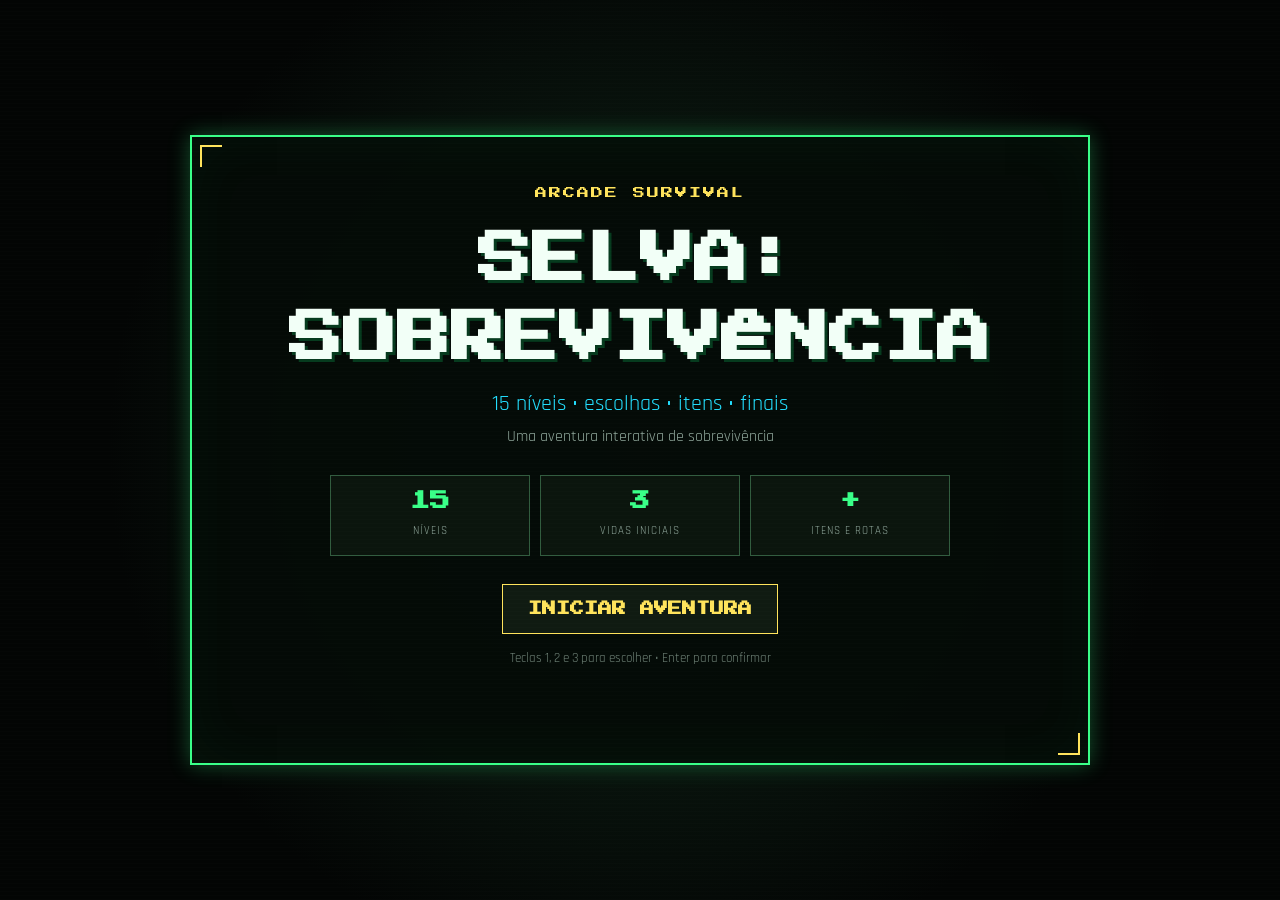
<file: SELVA_SOBREVIVENCIA/SELVA_SOBREVIVENCIA_CORRETO/index.html>
<!DOCTYPE html>
<html lang="pt-BR">
<head>
  <meta charset="UTF-8">
  <meta name="viewport" content="width=device-width, initial-scale=1.0">
  <meta name="theme-color" content="#050706">
  <meta name="description" content="Selva: Sobrevivência — aventura interativa em 15 níveis.">
  <title>SELVA: SOBREVIVÊNCIA</title>
  <link rel="stylesheet" href="./style.css">
</head>
<body>
  <div class="crt-overlay" aria-hidden="true"></div>

  <section id="tela-inicio" aria-label="Tela inicial">
    <div class="arcade-card start-card">
      <div class="arcade-kicker">ARCADE SURVIVAL</div>
      <h1 id="titulo-abertura" class="pixel-title">SELVA: SOBREVIVÊNCIA</h1>
      <p id="subtitulo-abertura">15 níveis • escolhas • itens • finais</p>
      <p id="autor-abertura">Uma aventura interativa de sobrevivência</p>

      <div class="start-info">
        <div><strong>15</strong><span>NÍVEIS</span></div>
        <div><strong>3</strong><span>VIDAS INICIAIS</span></div>
        <div><strong>+</strong><span>ITENS E ROTAS</span></div>
      </div>

      <button id="botao-iniciar" class="arcade-button primary" type="button">INICIAR AVENTURA</button>
      <p class="dica">Teclas 1, 2 e 3 para escolher • Enter para confirmar</p>
      <p id="mensagem-save" class="save-message" aria-live="polite"></p>
    </div>
  </section>

  <main id="jogo">
    <header class="topbar">
      <div class="game-title">SELVA.EXE</div>
      <div class="level-readout"><span id="progresso-texto">NÍVEL 01 / 15</span></div>
      <div class="top-actions">
        <button id="botao-som" class="hud-button" type="button" aria-label="Alternar som">SOM: ON</button>
        <button id="botao-salvar" class="hud-button" type="button">SALVAR</button>
      </div>
      <div class="progress" aria-label="Progresso da aventura">
        <div id="barra-progresso"></div>
      </div>
    </header>

    <div class="content">
      <section class="media-panel" aria-label="Registro visual da fase atual">
        <div class="media-label">REGISTRO VISUAL // SELVA</div>
        <div class="media-frame">
          <video id="video-cena" class="scene-video" controls playsinline muted preload="metadata" aria-label="Vídeo do nível 1" loop></video>
          <img id="imagem-cena" src="./assets/imagens/nivel_02.png" alt="Imagem do nível atual">
          <div id="loading-image" class="image-loading" aria-hidden="true">CARREGANDO CENA...</div>
        </div>
        <div class="media-footer">
          <span id="nivel-media">NÍVEL 01</span>
          <span id="status-cena">CENA ATIVA</span>
        </div>
      </section>

      <section id="painel-cena" class="story-panel" aria-live="polite">
        <div class="scene-head">
          <div>
            <span class="scene-kicker">OBJETIVO ATUAL</span>
            <h2 id="titulo-cena">NÍVEL 01 // O BURACO NA SELVA</h2>
          </div>
          <div class="badge">ATIVO</div>
        </div>

        <div id="texto-cena" class="story-text">Preparando aventura...</div>

        <div class="status">
          <div class="status-box">
            <span class="status-label">Vida</span>
            <span id="vida" class="life-bar" aria-label="Vida atual"></span>
            <span id="vida-num" class="small-value">3/5</span>
          </div>
          <div class="status-box">
            <span class="status-label">Inventário</span>
            <span id="inventario" class="status-value">Vazio</span>
          </div>
          <div class="status-box">
            <span class="status-label">Pontuação</span>
            <span class="status-value"><span id="pontos">0</span> PTS</span>
          </div>
        </div>

        <div class="choice-heading">
          <span>ESCOLHA UMA AÇÃO</span>
          <span id="choice-count">2 opções</span>
        </div>

        <div id="opcoes" class="options" aria-label="Escolhas">
          <button id="opcao1" class="botao-opcao" type="button"></button>
          <button id="opcao2" class="botao-opcao" type="button"></button>
          <button id="opcao3" class="botao-opcao" type="button"></button>
        </div>

        <div class="game-actions">
          <button id="reiniciar" class="secondary-button" type="button">REINICIAR</button>
          <span class="interaction-hint">1 / 2 / 3 • Enter</span>
        </div>
      </section>
    </div>
  </main>

  <section id="final" aria-label="Resultado da aventura">
    <div class="arcade-card final-card">
      <div id="final-icone" class="final-icon">RESULTADO</div>
      <h1 id="final-titulo" class="pixel-title final-title good-text">RESGATE CONCLUÍDO</h1>
      <p id="final-texto"></p>
      <div class="final-stats">
        <div id="final-vida" class="final-stat"></div>
        <div id="final-pontos" class="final-stat"></div>
        <div id="final-itens" class="final-stat"></div>
      </div>
      <div class="final-actions">
        <button id="voltar-inicio" class="arcade-button" type="button">JOGAR NOVAMENTE</button>
      </div>
    </div>
  </section>

  <div id="toast" class="toast" role="status" aria-live="assertive"></div>
  <audio id="audio-fundo" loop preload="metadata"></audio>

  <script src="./main.js" defer></script>
</body>
</html>
</file>
<file: SELVA_SOBREVIVENCIA/SELVA_SOBREVIVENCIA_CORRETO/style.css>
@import url('https://fonts.googleapis.com/css2?family=Press+Start+2P&family=Rajdhani:wght@500;600;700&display=swap');

:root{
  --bg:#050706;--panel:#08110b;--panel-2:#0d180f;--line:#39ff88;
  --cyan:#23dfff;--yellow:#ffe45c;--red:#ff4f6d;--text:#f2fff7;
  --muted:#8fa69a;--border:#285437;
}
*{box-sizing:border-box}
html,body{margin:0;width:100%;min-height:100%;background:var(--bg)}
body{
  min-height:100vh;overflow:hidden;color:var(--text);
  font-family:Rajdhani,Arial,sans-serif;
  background:radial-gradient(circle at 50% 12%,#16351f 0,transparent 38%),
             linear-gradient(135deg,#030604,#08110b 45%,#020403)
}
button{font:inherit}
button:disabled{pointer-events:none}
.crt-overlay{
  position:fixed;inset:0;pointer-events:none;z-index:999;
  background:repeating-linear-gradient(0deg,rgba(255,255,255,.025) 0 1px,transparent 1px 4px);
  mix-blend-mode:screen;opacity:.22
}
#tela-inicio,#final{
  position:fixed;inset:0;z-index:20;display:flex;align-items:center;justify-content:center;
  padding:20px;background:radial-gradient(circle at center,#102719,#030504 68%)
}
.arcade-card{
  position:relative;width:min(900px,96vw);max-height:94vh;overflow:auto;
  padding:clamp(24px,5vw,50px);text-align:center;border:2px solid var(--line);
  background:rgba(5,11,7,.97);
  box-shadow:0 0 20px rgba(57,255,136,.3),inset 0 0 60px rgba(57,255,136,.04)
}
.arcade-card:before,.arcade-card:after{
  content:'';position:absolute;width:20px;height:20px;border-color:var(--yellow);border-style:solid
}
.arcade-card:before{left:8px;top:8px;border-width:2px 0 0 2px}
.arcade-card:after{right:8px;bottom:8px;border-width:0 2px 2px 0}
.arcade-kicker{
  color:var(--yellow);font-family:'Press Start 2P',monospace;font-size:12px;
  letter-spacing:2px;margin-bottom:22px
}
.pixel-title{
  font-family:'Press Start 2P',monospace;line-height:1.45;text-shadow:3px 3px 0 #063b1e
}
#titulo-abertura{font-size:clamp(25px,5vw,54px);margin:18px 0 12px}
#subtitulo-abertura{font-size:clamp(16px,2.5vw,22px);color:var(--cyan);margin:0 0 8px}
#autor-abertura{color:var(--muted);margin:0 0 28px}
.start-info{
  display:grid;grid-template-columns:repeat(3,1fr);gap:10px;max-width:620px;margin:0 auto 28px
}
.start-info div{border:1px solid #315c3e;background:#0b150d;padding:15px}
.start-info strong{display:block;font-family:'Press Start 2P',monospace;color:var(--line);font-size:20px;margin-bottom:8px}
.start-info span{font-size:11px;color:var(--muted);letter-spacing:1px}
.arcade-button,.secondary-button,.hud-button{
  border:1px solid var(--yellow);background:#101b12;color:var(--yellow);
  padding:13px 20px;cursor:pointer;text-transform:uppercase;font-weight:700;transition:.12s ease
}
.arcade-button:hover,.secondary-button:hover,.hud-button:hover{
  transform:translateY(-1px);background:#1a2a1b;box-shadow:0 0 20px rgba(255,228,92,.22)
}
.arcade-button:focus-visible,.secondary-button:focus-visible,.hud-button:focus-visible,
.botao-opcao:focus-visible{outline:2px solid var(--cyan);outline-offset:2px}
.arcade-button.primary{font-family:'Press Start 2P',monospace;font-size:14px;padding:17px 25px}
.dica,.save-message{color:#718479;font-size:13px;margin-top:16px}
.save-message{min-height:18px;color:var(--cyan)}

#jogo{
  display:none;width:100%;height:100vh;height:100dvh;padding:12px;
  grid-template-rows:auto minmax(0,1fr);gap:10px;max-width:1700px;margin:auto
}
.topbar{
  display:grid;grid-template-columns:1fr auto auto;align-items:center;
  border:1px solid #254b32;background:rgba(7,14,9,.94);padding:9px 12px
}
.game-title{font-family:'Press Start 2P',monospace;font-size:clamp(11px,1.5vw,17px);color:var(--line)}
.level-readout{text-align:center;color:var(--yellow);font-weight:700;letter-spacing:2px}
.top-actions{display:flex;gap:7px;justify-content:flex-end}
.hud-button{padding:7px 10px;border-color:#40604b;color:#a8bdad;font-size:11px}
.progress{
  height:6px;background:#152319;border:1px solid #294732;grid-column:1/-1;margin-top:8px
}
#barra-progresso{height:100%;width:6.6%;background:var(--line);box-shadow:0 0 9px var(--line);transition:width .35s}

.content{
  min-height:0;display:grid;grid-template-columns:minmax(420px,52%) minmax(0,1fr);
  gap:12px
}
.media-panel,.story-panel{
  min-width:0;min-height:0;border:1px solid var(--border);background:rgba(8,15,10,.95);
  box-shadow:0 0 20px rgba(0,0,0,.35);position:relative
}
.media-panel{display:flex;flex-direction:column;overflow:hidden;padding:10px}
.media-label{
  position:absolute;top:10px;left:13px;z-index:3;color:#83a990;font-size:10px;
  letter-spacing:2px;background:rgba(2,7,4,.78);padding:5px 7px
}
.media-frame{
  position:relative;flex:1;min-height:0;display:flex;align-items:center;justify-content:center;
  background:#020403;overflow:hidden
}
#imagem-cena{
  display:block;width:100%;height:100%;object-fit:cover;object-position:center;
  filter:saturate(1.08) contrast(1.06);transition:opacity .18s,transform .35s
}
.image-loading{
  position:absolute;inset:0;display:none;align-items:center;justify-content:center;
  background:rgba(2,5,3,.45);font-family:'Press Start 2P',monospace;font-size:10px;color:var(--cyan)
}
.media-footer{
  display:flex;justify-content:space-between;gap:10px;padding:8px 4px 1px;
  color:#668675;font-size:11px;letter-spacing:1px
}

.story-panel{padding:clamp(15px,2vw,24px);display:flex;flex-direction:column;overflow:hidden}
.scene-head{
  display:flex;justify-content:space-between;gap:12px;align-items:start;
  border-bottom:1px dashed #34583f;padding-bottom:12px
}
.scene-kicker{display:block;color:#698d77;font-size:10px;letter-spacing:2px;margin-bottom:7px}
#titulo-cena{
  font-family:'Press Start 2P',monospace;font-size:clamp(13px,1.7vw,21px);
  line-height:1.5;color:var(--line);margin:0
}
.badge{
  font-family:'Press Start 2P',monospace;font-size:9px;color:var(--cyan);
  border:1px solid var(--cyan);padding:7px;white-space:nowrap
}
.story-text{
  white-space:pre-line;overflow:auto;font-size:clamp(17px,2vw,22px);line-height:1.4;
  color:#e7f1ea;padding:18px 4px;min-height:100px;flex:1
}
.status{
  display:grid;grid-template-columns:1fr 1.25fr .8fr;gap:7px;
  border-top:1px solid #294832;border-bottom:1px solid #294832;padding:9px 0
}
.status-box{background:#0d160f;padding:9px;border-left:2px solid #315f40;min-width:0}
.status-label{display:block;color:#718e7a;text-transform:uppercase;font-size:10px;letter-spacing:1px;margin-bottom:5px}
.status-value{display:block;font-weight:700;font-size:14px;white-space:nowrap;overflow:hidden;text-overflow:ellipsis}
.life-bar{display:block;color:var(--line);letter-spacing:4px;font-size:17px;line-height:1.1}
.small-value{font-size:11px;color:#8ea696}
.choice-heading{
  display:flex;justify-content:space-between;align-items:center;margin-top:11px;
  color:#7e9a89;font-size:10px;letter-spacing:2px
}
#choice-count{color:var(--cyan)}
.options{display:grid;grid-template-columns:repeat(2,1fr);gap:9px;margin-top:8px}
.botao-opcao{
  min-height:72px;text-align:left;padding:13px 14px;border:1px solid #35704a;
  background:#0c170f;color:#eafff0;cursor:pointer;line-height:1.25;transition:.12s;
  font-weight:700;font-size:16px
}
.botao-opcao:hover:not(:disabled){
  border-color:var(--line);background:#12281a;
  box-shadow:0 0 13px rgba(57,255,136,.2);transform:translateY(-1px)
}
.botao-opcao:active:not(:disabled){transform:translateY(0)}
.botao-opcao:disabled{opacity:.32;cursor:not-allowed}
.game-actions{display:flex;align-items:center;justify-content:space-between;gap:10px}
.secondary-button{margin-top:9px;padding:8px 12px;border-color:#40604b;color:#a8bdad;font-size:12px}
.interaction-hint{color:#5f7667;font-size:11px;margin-top:9px}

#final{display:none}
.final-icon{font-family:'Press Start 2P',monospace;font-size:14px;color:var(--cyan);letter-spacing:2px;margin-bottom:15px}
.final-title{font-size:clamp(24px,5vw,48px);margin:0 0 15px}
.good-text{color:var(--line)}.bad-text{color:var(--red)}
#final-texto{white-space:pre-line;font-size:20px;line-height:1.45;color:#d8e8dc;margin:0 auto 18px;max-width:720px}
.final-stats{display:flex;justify-content:center;flex-wrap:wrap;gap:8px;margin-bottom:20px}
.final-stat{border:1px solid #315c3e;padding:10px 13px;background:#0b150d;color:var(--cyan)}
.final-actions{display:flex;justify-content:center}
.toast{
  position:fixed;left:50%;bottom:18px;transform:translate(-50%,25px);opacity:0;
  pointer-events:none;z-index:1000;padding:12px 18px;border:1px solid var(--line);
  background:#071109;box-shadow:0 0 20px rgba(57,255,136,.25);
  font-family:'Press Start 2P',monospace;font-size:10px;transition:.18s;text-align:center
}
.toast.show{opacity:1;transform:translate(-50%,0)}
.toast.bad{border-color:var(--red);color:#ff91a5}.toast.good{color:var(--line)}
.scene-enter{animation:sceneIn .3s ease}
@keyframes sceneIn{from{opacity:.25;transform:translateY(5px)}to{opacity:1;transform:translateY(0)}}

@media(max-width:950px){
  #jogo{padding:7px;gap:6px}
  .content{grid-template-columns:48% 52%;gap:7px}
  .media-panel{padding:6px}
  .story-panel{padding:11px}
  .story-text{font-size:17px;padding:10px 2px}
  .botao-opcao{min-height:62px;font-size:14px;padding:9px}
}
@media(max-width:700px){
  body{overflow:auto}
  #jogo{height:auto;min-height:100dvh;grid-template-rows:auto auto}
  .topbar{grid-template-columns:1fr auto}
  .top-actions{grid-column:2;grid-row:1}
  .level-readout{grid-column:1;grid-row:2;text-align:left;margin-top:5px}
  .progress{grid-row:3}
  .content{grid-template-columns:1fr;grid-template-rows:46dvh minmax(0,1fr)}
  .media-panel{min-height:280px}
  .story-panel{min-height:54dvh}
  .options{grid-template-columns:1fr}
  .status{grid-template-columns:1fr 1fr}
  .status-box:last-child{grid-column:1/-1}
}
@media(max-width:450px){
  .start-info{grid-template-columns:1fr}
  .start-info div{padding:10px}
  #titulo-abertura{font-size:22px}
  .arcade-card{padding:25px 16px}
  .top-actions .hud-button{font-size:9px;padding:6px}
  .scene-head{gap:6px}
  .badge{font-size:7px;padding:5px}
  #titulo-cena{font-size:11px}
}


/* Vídeo exclusivo do nível 1 */
.scene-video{
  display:none;
  width:100%;
  height:100%;
  object-fit:cover;
  object-position:center;
  background:#020403;
}
</file>
